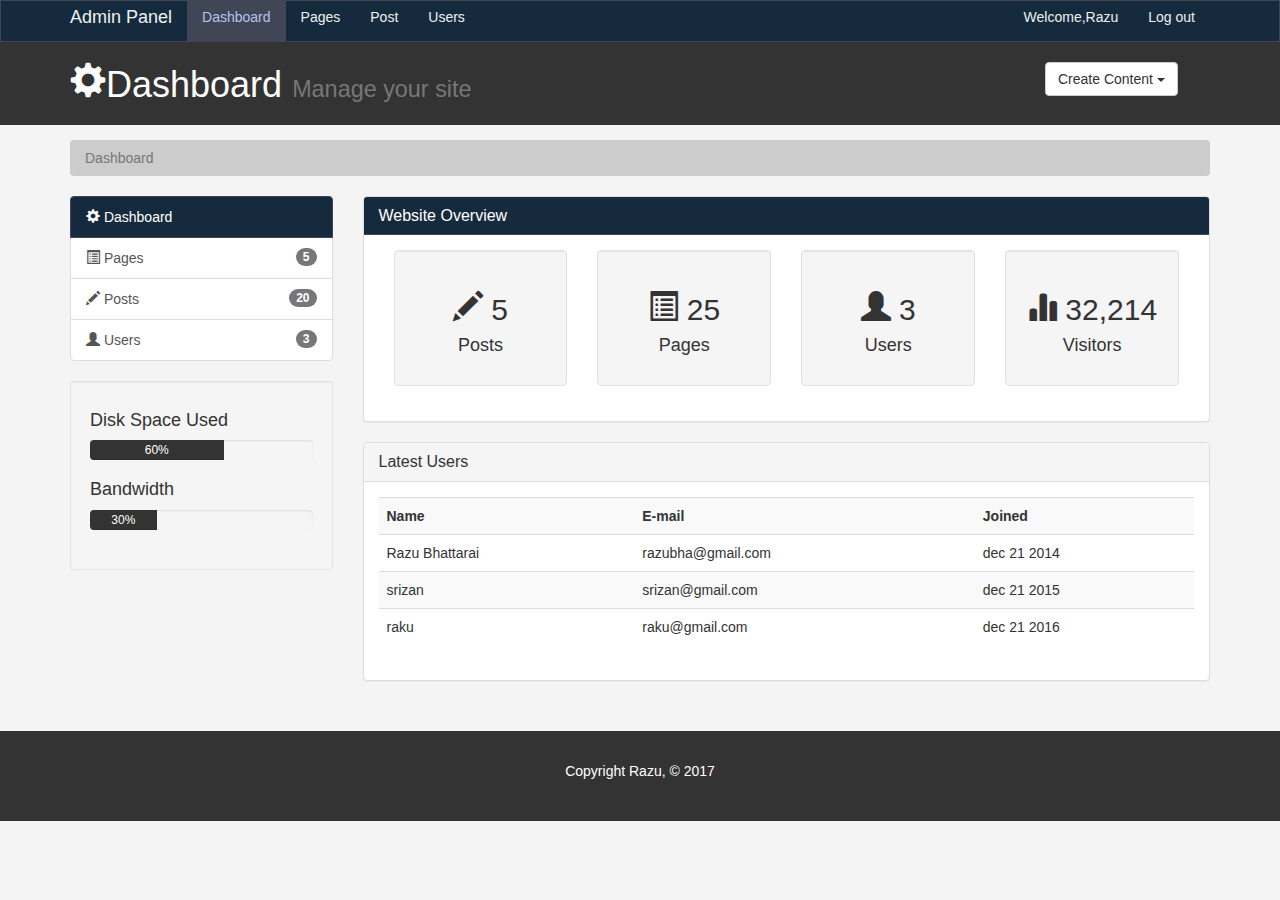
<file: backenddesigncode/index.html>
<!DOCTYPE html>
<html lang="en">
  <head>
    <meta charset="utf-8">
    <meta http-equiv="X-UA-Compatible" content="IE=edge">
    <meta name="viewport" content="width=device-width, initial-scale=1">
    
       <title>Admin Area ! Dashboard</title>

    <!-- Bootstrap core CSS -->
    <link href="css/bootstrap.min.css" rel="stylesheet">
    <link href="css/styles.css" rel="stylesheet">
    <script src="https://cdn.ckeditor.com/4.6.2/standard/ckeditor.js"></script>

    
  </head>

  <body>

    <nav class="navbar navbar-default">
      <div class="container">
        <div class="navbar-header">
          <button type="button" class="navbar-toggle collapsed" data-toggle="collapse" data-target="#navbar" aria-expanded="false" aria-controls="navbar">
            <span class="sr-only">Toggle navigation</span>
            <span class="icon-bar"></span>
            <span class="icon-bar"></span>
            <span class="icon-bar"></span>
          </button>
          <a class="navbar-brand" href="#">Admin Panel</a>
        </div>
        <div id="navbar" class="collapse navbar-collapse">

          <ul class="nav navbar-nav">
            <li class="active"><a href="index.html">Dashboard</a></li>
            <li><a href="page.html">Pages</a></li>
            <li><a href="Post.html">Post</a></li>
            <li><a href="user.html">Users</a></li>
          </ul>
          <ul class="nav navbar-nav navbar-right">
            <li><a href="#">Welcome,Razu</a></li>
            <li><a href="login.html">Log out</a></li>
                   </div><!--/.nav-collapse -->
      </div>
    </nav>
    <header id="header"> 
      <div class="container">
        <div class="row">
          <div class="col-md-10">
            <h1><span class="glyphicon glyphicon-cog" aria-hidden="true"></span>Dashboard <small>Manage your site</small></h1>
          </div>
          <div class="col-md-2">
            <div class="dropdown create">
            <button class="btn btn-default dropdown-toggle" type="button" id="dropdownMenu1" data-toggle="dropdown" aria-haspopup="true" aria-expanded="true">
                 Create Content
              <span class="caret"></span>
            </button>
               <ul class="dropdown-menu" aria-labelledby="dropdownMenu1">
                  <li><a type ="button" data-toggle="modal" data-target="#addPage">Add Page</a></li>
                  <li><a href="#">Add Post</a></li>
                  <li><a href="#">Add Users</a></li>
                  
                </ul>
              </div>
          </div>

        </div>

      </div>

    </header>

    <section id ="breadcrumb">
      <div class="container">
        <ol class="breadcrumb">
          <li class="active">Dashboard</li>
        </ol>
      </div>

    </section>
         
         <section id="main">
           <div class="container">
             <div class="row">
               <div class="col-md-3">
                 <div class="list-group">
                      <a href="index.html" class="list-group-item active main-color-bg"><span class="glyphicon glyphicon-cog" aria-hidden="true"></span>
                         Dashboard
                      </a>
                      <a href="page.html" class="list-group-item"><span class="glyphicon glyphicon-list-alt" aria-hidden="true"></span> Pages<span class="badge">5</span></a>
                      <a href="post.html" class="list-group-item"><span class="glyphicon glyphicon-pencil" aria-hidden="true"></span> Posts<span class="badge">20</span></a>
                      <a href="user.html" class="list-group-item"><span class="glyphicon glyphicon-user" aria-hidden="true"></span> Users<span class="badge">3</span></a>
                    </div> 
                    <div class="well">
                    <h4>Disk Space Used</h4>
                        <div class="progress">
                            <div class="progress-bar" role="progressbar" aria-valuenow="60" aria-valuemin="0" aria-valuemax="100" style="width: 60%;">
                              60%
                            </div>
                        </div>
                        <h4>Bandwidth</h4>
                        <div class="progress">
                            <div class="progress-bar" role="progressbar" aria-valuenow="30" aria-valuemin="0" aria-valuemax="100" style="width: 30%;">
                              30%
                            </div>
                        </div>
                    
                    </div>                   
               </div>

               <div class="col-md-9">

                 <div class="panel panel-default">
                      <div class="panel-heading main-color-bg">
                       <h3 class="panel-title">Website Overview</h3>
                      </div>
                      <div class="panel-body">
                       <div class="col-md-3">
                         <div class="well dash-box">
                           <h2><span class="glyphicon glyphicon-pencil" aria-hidden="true"></span> 5</h2>
                           <h4>Posts</h4>
                         </div>
                       </div>
                       <div class="col-md-3">
                         <div class="well dash-box">
                           <h2><span class="glyphicon glyphicon-list-alt" aria-hidden="true"></span> 25</h2>
                           <h4>  Pages</h4>
                         </div>
                       </div>
                       <div class="col-md-3">
                         <div class="well dash-box">
                           <h2><span class="glyphicon glyphicon-user" aria-hidden="true"></span> 3</h2>
                           <h4>  Users</h4>
                         </div>
                       </div>
                       <div class="col-md-3">
                         <div class="well dash-box">
                           <h2><span class="glyphicon glyphicon-stats" aria-hidden="true"></span> 32,214</h2>
                           <h4>  Visitors</h4>
                         </div>
                       </div>
                      </div>
                    </div>


                  <div class="panel panel-default">
                      <div class="panel-heading ">
                        <h3 class="panel-title">Latest Users</h3>
                      </div>
                      <div class="panel-body">
                        <table class="table table-striped table-hover">
                          <tr>
                            <th>Name</th>
                            <th>E-mail</th>
                            <th>Joined</th>
                          </tr>
                          <tr>
                            <td>Razu Bhattarai</td>
                            <td>razubha@gmail.com</td>
                            <td>dec 21 2014</td>
                          </tr>
                          <tr>
                            <td>srizan</td>
                            <td>srizan@gmail.com</td>
                            <td>dec 21 2015</td>
                          </tr>
                          <tr>
                            <td>raku</td>
                            <td>raku@gmail.com</td>
                            <td>dec 21 2016</td>
                          </tr>
                        </table>
                      </div>
                    </div>  
               </div>
             </div>

           </div>

         </section>
         <footer id="footer">
           <p>Copyright Razu, &copy 2017</p>
         </footer>
         
         <!--modal-->
         <!--add pages-->
         <div class="modal fade" id="addPage" tabindex="-1" role="dialog" aria-labelledby="myModalLabel">
            <div class="modal-dialog" role="document">
              <div class="modal-content">
              <form>
                <div class="modal-header">
                  <button type="button" class="close" data-dismiss="modal" aria-label="Close"><span aria-hidden="true">&times;</span></button>
                  <h4 class="modal-title" id="myModalLabel">Add Page</h4>
                </div>
                <div class="modal-body">
                  <div class="form-group">
                    <label>Page Title</label>
                    <input type="text" class="form-control" placeholder="Page Title">
                  </div>
                  <div class="form-group">
                    <label>Page Body</label>
                   <textarea name="editor1" class="form-control" placeholder="Page Body"></textarea>
                  </div>
                  <div class="checkbox">
                    <label>
                      <input type="checkbox">Published
                    </label>
                  </div>
                  <div class="form-group">
                    <label>Meta Tags</label>
                    <input type="text" class="form-control" placeholder="Add some tags...">
                  </div>
                  <div class="form-group">
                    <label>Meta Description</label>
                    <input type="text" class="form-control" placeholder="Add meta description...">
                  </div>
                </div>
                <div class="modal-footer">
                  <button type="button" class="btn btn-default" data-dismiss="modal">Close</button>
                  <button type="submit" class="btn btn-primary">Save changes</button>
                </div>
                </form>
              </div>
            </div>
          </div>
          <script>
            CKEDITOR.replace( 'editor1' );
        </script>

    
    <!-- Bootstrap core JavaScript
    ================================================== -->
    <!-- Placed at the end of the document so the pages load faster -->
    <script src="https://ajax.googleapis.com/ajax/libs/jquery/1.12.4/jquery.min.js"></script>
    
    <script src="js/bootstrap.min.js"></script>
    
  </body>
</html>
</file>
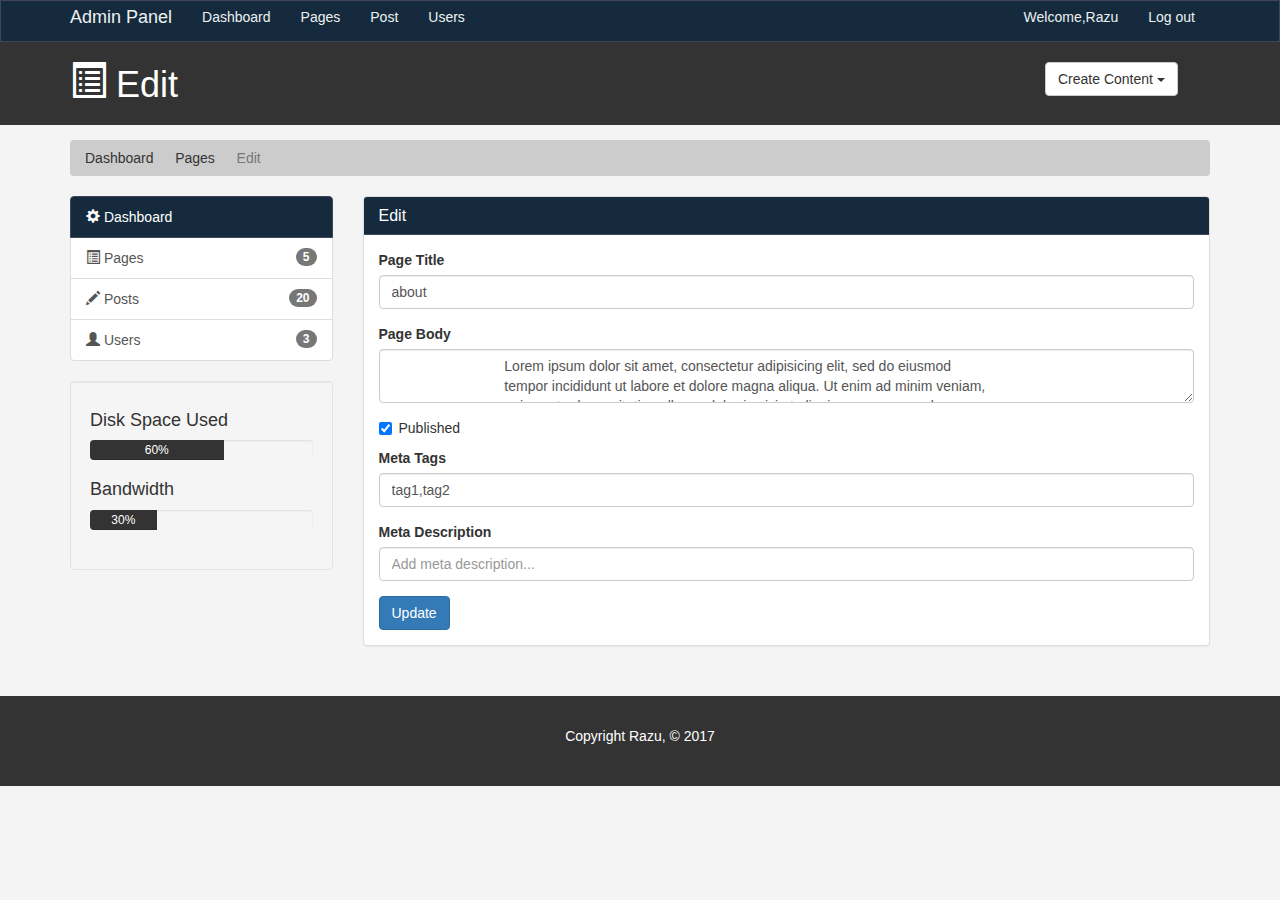
<file: backenddesigncode/edit.html>
<!DOCTYPE html>
<html lang="en">
  <head>
    <meta charset="utf-8">
    <meta http-equiv="X-UA-Compatible" content="IE=edge">
    <meta name="viewport" content="width=device-width, initial-scale=1">
    
       <title>Admin Area ! Edit</title>

    <!-- Bootstrap core CSS -->
    <link href="css/bootstrap.min.css" rel="stylesheet">
    <link href="css/styles.css" rel="stylesheet">
    <script src="https://cdn.ckeditor.com/4.6.2/standard/ckeditor.js"></script>

    
  </head>

  <body>

    <nav class="navbar navbar-default">
      <div class="container">
        <div class="navbar-header">
          <button type="button" class="navbar-toggle collapsed" data-toggle="collapse" data-target="#navbar" aria-expanded="false" aria-controls="navbar">
            <span class="sr-only">Toggle navigation</span>
            <span class="icon-bar"></span>
            <span class="icon-bar"></span>
            <span class="icon-bar"></span>
          </button>
          <a class="navbar-brand" href="#">Admin Panel</a>
        </div>
        <div id="navbar" class="collapse navbar-collapse">

          <ul class="nav navbar-nav">
            <li><a href="index.html">Dashboard</a></li>
            <li><a href="page.html">Pages</a></li>
            <li><a href="Post.html">Post</a></li>
            <li><a href="user.html">Users</a></li>
          </ul>
          <ul class="nav navbar-nav navbar-right">
            <li><a href="#">Welcome,Razu</a></li>
            <li><a href="login.html">Log out</a></li>
                   </div><!--/.nav-collapse -->
      </div>
    </nav>
    <header id="header"> 
      <div class="container">
        <div class="row">
          <div class="col-md-10">
            <h1><span class="glyphicon glyphicon-list-alt" aria-hidden="true"></span> Edit <small> </small></h1>
          </div>
          <div class="col-md-2">
            <div class="dropdown create">
            <button class="btn btn-default dropdown-toggle" type="button" id="dropdownMenu1" data-toggle="dropdown" aria-haspopup="true" aria-expanded="true">
                 Create Content
              <span class="caret"></span>
            </button>
               <ul class="dropdown-menu" aria-labelledby="dropdownMenu1">
                  <li><a type ="button" data-toggle="modal" data-target="#addPage">Add Page</a></li>
                  <li><a href="#">Add Post</a></li>
                  <li><a href="#">Add Users</a></li>
                  
                </ul>
              </div>
          </div>

        </div>

      </div>

    </header>

    <section id ="breadcrumb">
      <div class="container">
        <ol class="breadcrumb">
          <li><a href="index.html">Dashboard</a></li>
          <li><a href="page.html">Pages</a></li>
          <li class="active">Edit</li>
        </ol>
      </div>

    </section>
         
         <section id="main">
           <div class="container">
             <div class="row">
               <div class="col-md-3">
                 <div class="list-group">
                      <a href="index.html" class="list-group-item active main-color-bg"><span class="glyphicon glyphicon-cog" aria-hidden="true"></span>
                         Dashboard
                      </a>
                      <a href="page.html" class="list-group-item"><span class="glyphicon glyphicon-list-alt" aria-hidden="true"></span> Pages<span class="badge">5</span></a>
                      <a href="post.html" class="list-group-item"><span class="glyphicon glyphicon-pencil" aria-hidden="true"></span> Posts<span class="badge">20</span></a>
                      <a href="user.html" class="list-group-item"><span class="glyphicon glyphicon-user" aria-hidden="true"></span> Users<span class="badge">3</span></a>
                    </div> 
                    <div class="well">
                    <h4>Disk Space Used</h4>
                        <div class="progress">
                            <div class="progress-bar" role="progressbar" aria-valuenow="60" aria-valuemin="0" aria-valuemax="100" style="width: 60%;">
                              60%
                            </div>
                        </div>
                        <h4>Bandwidth</h4>
                        <div class="progress">
                            <div class="progress-bar" role="progressbar" aria-valuenow="30" aria-valuemin="0" aria-valuemax="100" style="width: 30%;">
                              30%
                            </div>
                        </div>
                    
                    </div>                   
               </div>

               <div class="col-md-9">

                 <div class="panel panel-default">
                      <div class="panel-heading main-color-bg">
                       <h3 class="panel-title">Edit</h3>
                      </div>
                      <div class="panel-body">
                      
                       <form>
                         <div class="form-group">
                            <label>Page Title</label>
                            <input type="text" class="form-control" placeholder="Page Title" value="about">
                          </div>
                          <div class="form-group">
                            <label>Page Body</label>
                           <textarea name="editor1" class="form-control" placeholder="Page Body">
                             Lorem ipsum dolor sit amet, consectetur adipisicing elit, sed do eiusmod
                             tempor incididunt ut labore et dolore magna aliqua. Ut enim ad minim veniam,
                             quis nostrud exercitation ullamco laboris nisi ut aliquip ex ea commodo
                             consequat. Duis aute irure dolor in reprehenderit in voluptate velit esse
                             cillum dolore eu fugiat nulla pariatur. Excepteur sint occaecat cupidatat non
                             proident, sunt in culpa qui officia deserunt mollit anim id est laborum.
                           </textarea>
                          </div>
                          <div class="checkbox">
                            <label>
                              <input type="checkbox" checked>Published
                            </label>
                          </div>
                          <div class="form-group">
                            <label>Meta Tags</label>
                            <input type="text" class="form-control" placeholder="Add some tags..." value="tag1,tag2">
                          </div>
                          <div class="form-group">
                            <label>Meta Description</label>
                            <input type="text" class="form-control" placeholder="Add meta description..." value="">
                          </div>
                          <input type="submit" class="btn btn-primary" value="Update">                 
                               </form>
                      </div>
                    </div>


                  
               </div>
             </div>

           </div>

         </section>
         <footer id="footer">
           <p>Copyright Razu, &copy 2017</p>
         </footer>
         
         <!--modal-->
         <!--add pages-->
         <div class="modal fade" id="addPage" tabindex="-1" role="dialog" aria-labelledby="myModalLabel">
            <div class="modal-dialog" role="document">
              <div class="modal-content">
              <form>
                <div class="modal-header">
                  <button type="button" class="close" data-dismiss="modal" aria-label="Close"><span aria-hidden="true">&times;</span></button>
                  <h4 class="modal-title" id="myModalLabel">Add Page</h4>
                </div>
                <div class="modal-body">
                  <div class="form-group">
                    <label>Page Title</label>
                    <input type="text" class="form-control" placeholder="Page Title">
                  </div>
                  <div class="form-group">
                    <label>Page Body</label>
                   <textarea name="editor1" class="form-control" placeholder="Page Body"></textarea>
                  </div>
                  <div class="checkbox">
                    <label>
                      <input type="checkbox">Published
                    </label>
                  </div>
                  <div class="form-group">
                    <label>Meta Tags</label>
                    <input type="text" class="form-control" placeholder="Add some tags...">
                  </div>
                  <div class="form-group">
                    <label>Meta Description</label>
                    <input type="text" class="form-control" placeholder="Add meta description...">
                  </div>
                </div>
                <div class="modal-footer">
                  <button type="button" class="btn btn-default" data-dismiss="modal">Close</button>
                  <button type="submit" class="btn btn-primary">Save changes</button>
                </div>
                </form>
              </div>
            </div>
          </div>
          <script>
            CKEDITOR.replace( 'editor1' );
        </script>

    
    <!-- Bootstrap core JavaScript
    ================================================== -->
    <!-- Placed at the end of the document so the pages load faster -->
    <script src="https://ajax.googleapis.com/ajax/libs/jquery/1.12.4/jquery.min.js"></script>
    
    <script src="js/bootstrap.min.js"></script>
    
  </body>
</html>
</file>
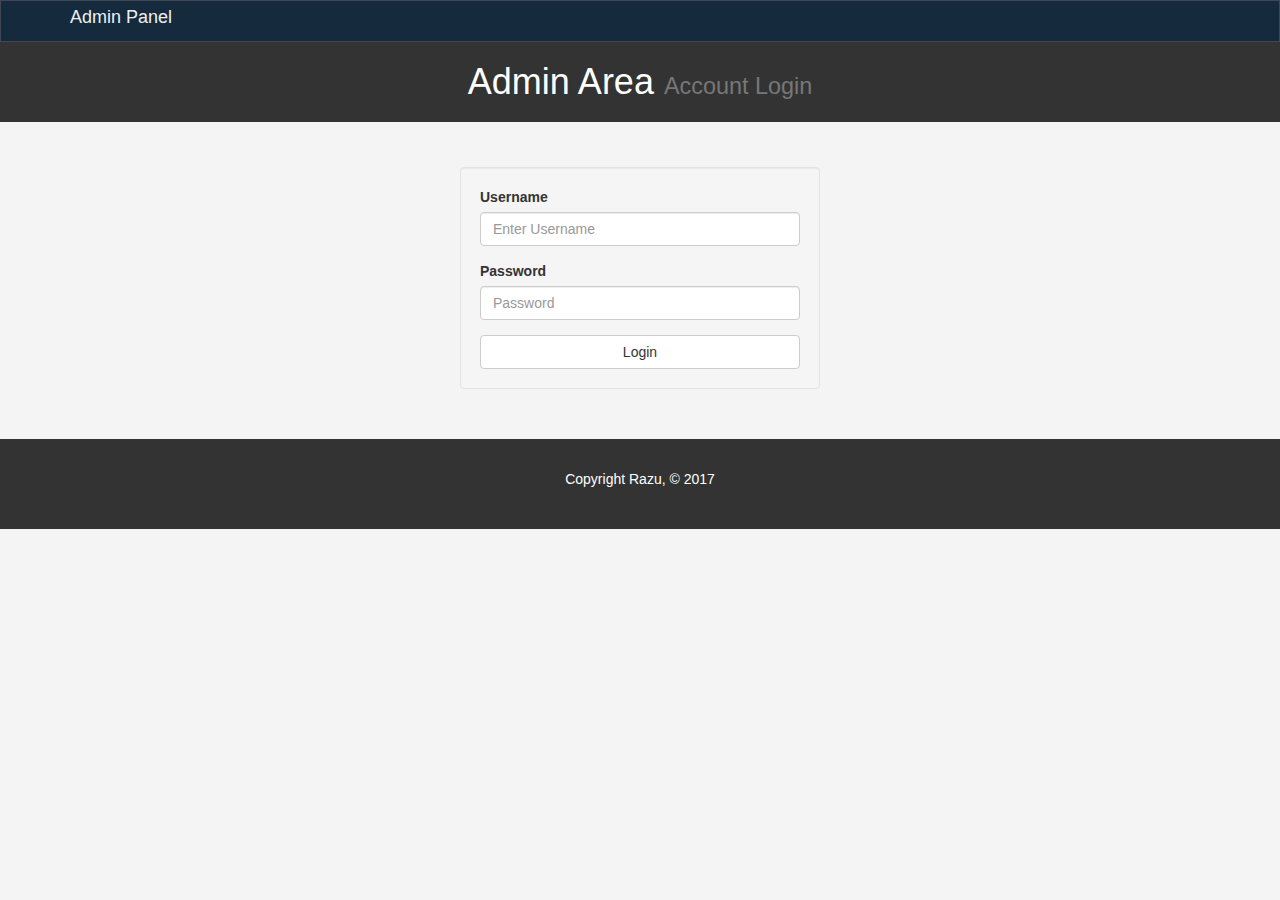
<file: backenddesigncode/login.html>
<!DOCTYPE html>
<html lang="en">
  <head>
    <meta charset="utf-8">
    <meta http-equiv="X-UA-Compatible" content="IE=edge">
    <meta name="viewport" content="width=device-width, initial-scale=1">
    
       <title>Admin Area ! Login</title>

    <!-- Bootstrap core CSS -->
    <link href="css/bootstrap.min.css" rel="stylesheet">
    <link href="css/styles.css" rel="stylesheet">
    <script src="https://cdn.ckeditor.com/4.6.2/standard/ckeditor.js"></script>

    
  </head>

  <body>

    <nav class="navbar navbar-default">
      <div class="container">
        <div class="navbar-header">
          <button type="button" class="navbar-toggle collapsed" data-toggle="collapse" data-target="#navbar" aria-expanded="false" aria-controls="navbar">
            <span class="sr-only">Toggle navigation</span>
            <span class="icon-bar"></span>
            <span class="icon-bar"></span>
            <span class="icon-bar"></span>
          </button>
          <a class="navbar-brand" href="#">Admin Panel</a>
        </div>
        <div id="navbar" class="collapse navbar-collapse">

        
                   </div><!--/.nav-collapse -->
      </div>
    </nav>
    <header id="header"> 
      <div class="container">
        <div class="row">
          <div class="col-md-12">
            <h1 class="text-center">Admin Area <small> Account Login</small></h1>
          </div>
          

        </div>

      </div>

    </header>

            
         <section id="main">
           <div class="container">
             <div class="row">
              

               <div class="col-md-4 col-md-offset-4">
                  <form id="login" action="index.html" class="well">
                    <div class="form-group">
                      <label>Username</label>
                      <input type="text" class="form-control" placeholder="Enter Username" >
                    </div>
                    <div class="form-group">
                      <label>Password</label>
                      <input type="password" class="form-control" placeholder="Password">
                    </div>
                    <button type="submit" class="btn btn-default btn-block">Login</button>
                  </form>
                                 
               </div>
             </div>

           </div>

         </section>
         <footer id="footer">
           <p>Copyright Razu, &copy 2017</p>
         </footer>
         
        
          <script>
            CKEDITOR.replace( 'editor1' );
        </script>

    
    <!-- Bootstrap core JavaScript
    ================================================== -->
    <!-- Placed at the end of the document so the pages load faster -->
    <script src="https://ajax.googleapis.com/ajax/libs/jquery/1.12.4/jquery.min.js"></script>
    
    <script src="js/bootstrap.min.js"></script>
    
  </body>
</html>
</file>
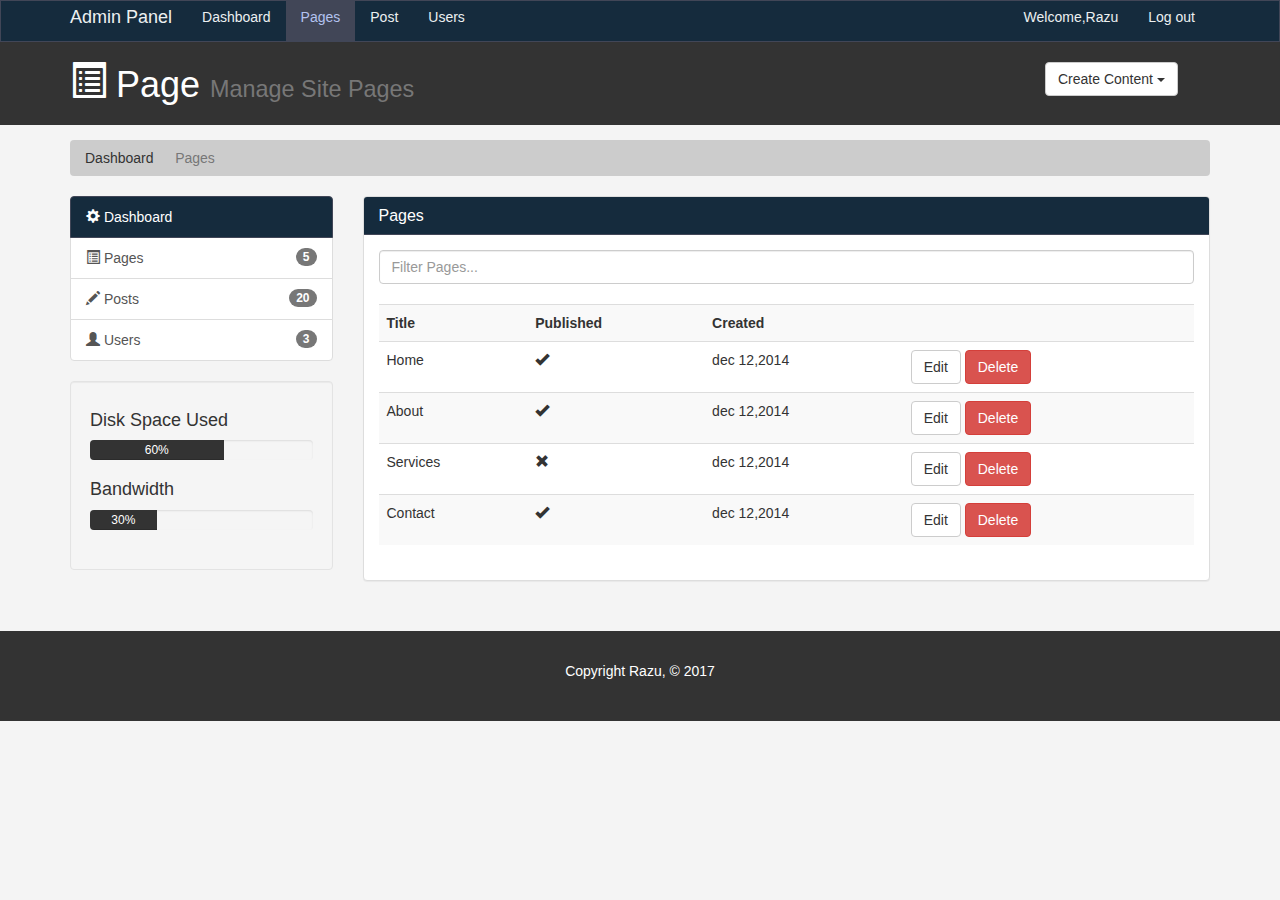
<file: backenddesigncode/page.html>
<!DOCTYPE html>
<html lang="en">
  <head>
    <meta charset="utf-8">
    <meta http-equiv="X-UA-Compatible" content="IE=edge">
    <meta name="viewport" content="width=device-width, initial-scale=1">
    
       <title>Admin Area ! Page</title>

    <!-- Bootstrap core CSS -->
    <link href="css/bootstrap.min.css" rel="stylesheet">
    <link href="css/styles.css" rel="stylesheet">
    <script src="https://cdn.ckeditor.com/4.6.2/standard/ckeditor.js"></script>

    
  </head>

  <body>

    <nav class="navbar navbar-default">
      <div class="container">
        <div class="navbar-header">
          <button type="button" class="navbar-toggle collapsed" data-toggle="collapse" data-target="#navbar" aria-expanded="false" aria-controls="navbar">
            <span class="sr-only">Toggle navigation</span>
            <span class="icon-bar"></span>
            <span class="icon-bar"></span>
            <span class="icon-bar"></span>
          </button>
          <a class="navbar-brand" href="#">Admin Panel</a>
        </div>
        <div id="navbar" class="collapse navbar-collapse">

          <ul class="nav navbar-nav">
            <li><a href="index.html">Dashboard</a></li>
            <li class="active"><a href="page.html">Pages</a></li>
            <li><a href="Post.html">Post</a></li>
            <li><a href="user.html">Users</a></li>
          </ul>
          <ul class="nav navbar-nav navbar-right">
            <li><a href="#">Welcome,Razu</a></li>
            <li><a href="login.php">Log out</a></li>
                   </div><!--/.nav-collapse -->
      </div>
    </nav>
    <header id="header"> 
      <div class="container">
        <div class="row">
          <div class="col-md-10">
            <h1><span class="glyphicon glyphicon-list-alt" aria-hidden="true"></span> Page <small> Manage Site Pages</small></h1>
          </div>
          <div class="col-md-2">
            <div class="dropdown create">
            <button class="btn btn-default dropdown-toggle" type="button" id="dropdownMenu1" data-toggle="dropdown" aria-haspopup="true" aria-expanded="true">
                 Create Content
              <span class="caret"></span>
            </button>
               <ul class="dropdown-menu" aria-labelledby="dropdownMenu1">
                  <li><a type ="button" data-toggle="modal" data-target="#addPage">Add Page</a></li>
                  <li><a href="#">Add Post</a></li>
                  <li><a href="#">Add Users</a></li>
                  
                </ul>
              </div>
          </div>

        </div>

      </div>

    </header>

    <section id ="breadcrumb">
      <div class="container">
        <ol class="breadcrumb">
          <li><a href="index.html">Dashboard</a></li>
          <li class="active">Pages</li>
        </ol>
      </div>

    </section>
         
         <section id="main">
           <div class="container">
             <div class="row">
               <div class="col-md-3">
                 <div class="list-group">
                      <a href="index.html" class="list-group-item active main-color-bg"><span class="glyphicon glyphicon-cog" aria-hidden="true"></span>
                         Dashboard
                      </a>
                      <a href="page.html" class="list-group-item"><span class="glyphicon glyphicon-list-alt" aria-hidden="true"></span> Pages<span class="badge">5</span></a>
                      <a href="post.html" class="list-group-item"><span class="glyphicon glyphicon-pencil" aria-hidden="true"></span> Posts<span class="badge">20</span></a>
                      <a href="user.html" class="list-group-item"><span class="glyphicon glyphicon-user" aria-hidden="true"></span> Users<span class="badge">3</span></a>
                    </div> 
                    <div class="well">
                    <h4>Disk Space Used</h4>
                        <div class="progress">
                            <div class="progress-bar" role="progressbar" aria-valuenow="60" aria-valuemin="0" aria-valuemax="100" style="width: 60%;">
                              60%
                            </div>
                        </div>
                        <h4>Bandwidth</h4>
                        <div class="progress">
                            <div class="progress-bar" role="progressbar" aria-valuenow="30" aria-valuemin="0" aria-valuemax="100" style="width: 30%;">
                              30%
                            </div>
                        </div>
                    
                    </div>                   
               </div>

               <div class="col-md-9">

                 <div class="panel panel-default">
                      <div class="panel-heading main-color-bg">
                       <h3 class="panel-title">Pages</h3>
                      </div>
                      <div class="panel-body">
                      <div class="row">
                        <div class="col-md-12">
                          <input class="form-control" type="text" placeholder="Filter Pages...">
                        </div>
                      </div>
                      <br>
                      <table class="table table-striped table-hover">
                        <tr>
                          <th>Title</th>
                          <th>Published</th>
                          <th>Created</th>
                          <th></th>
                        </tr>
                        <tr>
                          <td>Home</td>
                          <td><span class="glyphicon glyphicon-ok" aria-hidden="true"></span></td>
                          <td> dec 12,2014</td>
                          <td><a class="btn btn-default" href="edit.html">Edit</a> <a class="btn btn-danger" href="#">Delete</a></td>
                        </tr>
                        <tr>
                          <td>About</td>
                          <td><span class="glyphicon glyphicon-ok" aria-hidden="true"></span></td>
                          <td> dec 12,2014</td>
                          <td><a class="btn btn-default" href="edit.html">Edit</a> <a class="btn btn-danger" href="#">Delete</a></td>
                        </tr>
                        <tr>
                          <td>Services</td>
                          <td><span class="glyphicon glyphicon-remove" aria-hidden="true"></span></td>
                          <td> dec 12,2014</td>
                          <td><a class="btn btn-default" href="edit.html">Edit</a> <a class="btn btn-danger" href="#">Delete</a></td>
                        </tr>
                        <tr>
                          <td>Contact</td>
                          <td><span class="glyphicon glyphicon-ok" aria-hidden="true"></span></td>
                          <td> dec 12,2014</td>
                          <td><a class="btn btn-default" href="edit.html">Edit</a> <a class="btn btn-danger" href="#">Delete</a></td>
                        </tr>
                      </table>
                       
                      </div>
                    </div>


                  
               </div>
             </div>

           </div>

         </section>
         <footer id="footer">
           <p>Copyright Razu, &copy 2017</p>
         </footer>
         
         <!--modal-->
         <!--add pages-->
         <div class="modal fade" id="addPage" tabindex="-1" role="dialog" aria-labelledby="myModalLabel">
            <div class="modal-dialog" role="document">
              <div class="modal-content">
              <form>
                <div class="modal-header">
                  <button type="button" class="close" data-dismiss="modal" aria-label="Close"><span aria-hidden="true">&times;</span></button>
                  <h4 class="modal-title" id="myModalLabel">Add Page</h4>
                </div>
                <div class="modal-body">
                  <div class="form-group">
                    <label>Page Title</label>
                    <input type="text" class="form-control" placeholder="Page Title">
                  </div>
                  <div class="form-group">
                    <label>Page Body</label>
                   <textarea name="editor1" class="form-control" placeholder="Page Body"></textarea>
                  </div>
                  <div class="checkbox">
                    <label>
                      <input type="checkbox">Published
                    </label>
                  </div>
                  <div class="form-group">
                    <label>Meta Tags</label>
                    <input type="text" class="form-control" placeholder="Add some tags...">
                  </div>
                  <div class="form-group">
                    <label>Meta Description</label>
                    <input type="text" class="form-control" placeholder="Add meta description...">
                  </div>
                </div>
                <div class="modal-footer">
                  <button type="button" class="btn btn-default" data-dismiss="modal">Close</button>
                  <button type="submit" class="btn btn-primary">Save changes</button>
                </div>
                </form>
              </div>
            </div>
          </div>
          <script>
            CKEDITOR.replace( 'editor1' );
        </script>

    
    <!-- Bootstrap core JavaScript
    ================================================== -->
    <!-- Placed at the end of the document so the pages load faster -->
    <script src="https://ajax.googleapis.com/ajax/libs/jquery/1.12.4/jquery.min.js"></script>
    
    <script src="js/bootstrap.min.js"></script>
    
  </body>
</html>
</file>
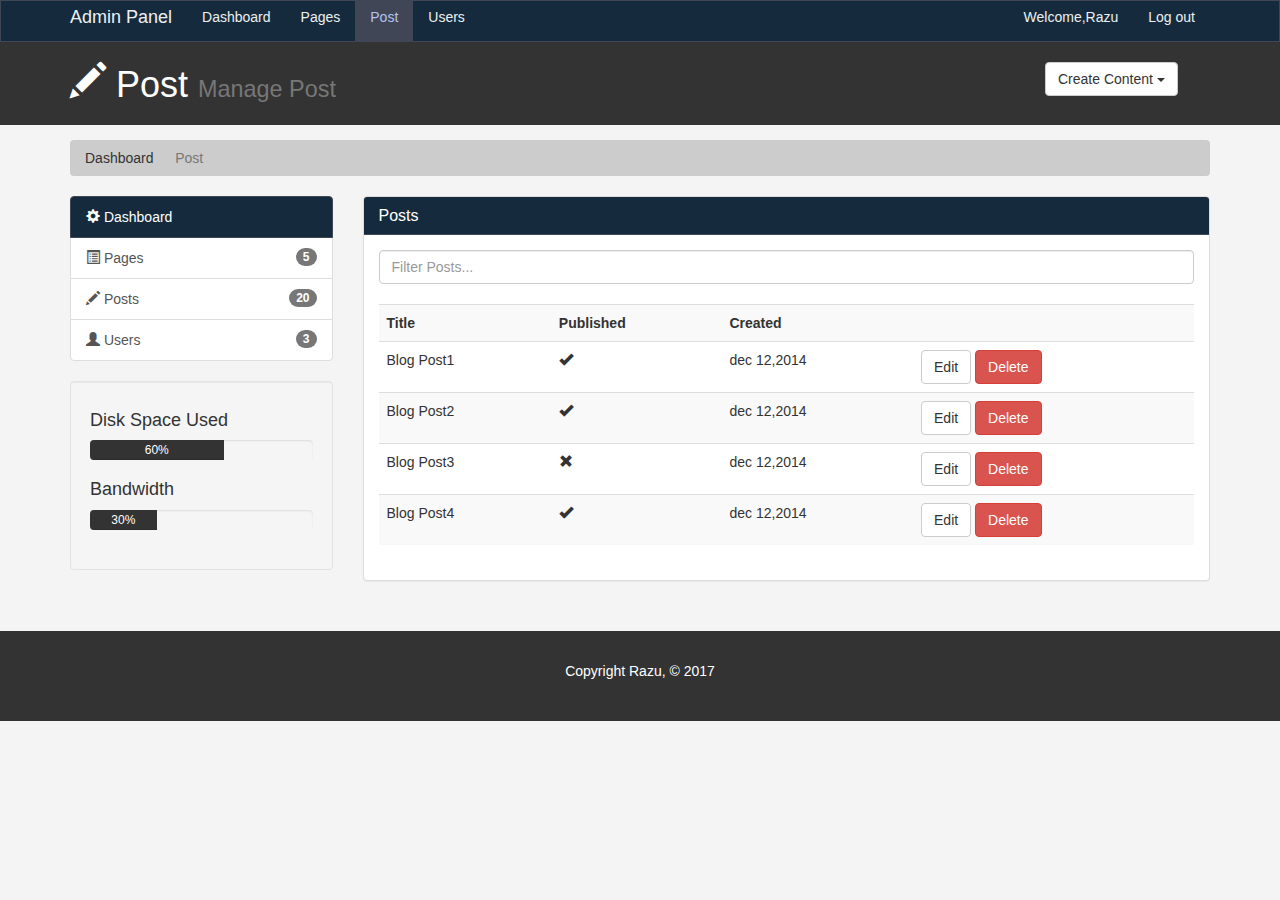
<file: backenddesigncode/post.html>
<!DOCTYPE html>
<html lang="en">
  <head>
    <meta charset="utf-8">
    <meta http-equiv="X-UA-Compatible" content="IE=edge">
    <meta name="viewport" content="width=device-width, initial-scale=1">
    
       <title>Admin Area ! Post</title>

    <!-- Bootstrap core CSS -->
    <link href="css/bootstrap.min.css" rel="stylesheet">
    <link href="css/styles.css" rel="stylesheet">
    <script src="https://cdn.ckeditor.com/4.6.2/standard/ckeditor.js"></script>

    
  </head>

  <body>

    <nav class="navbar navbar-default">
      <div class="container">
        <div class="navbar-header">
          <button type="button" class="navbar-toggle collapsed" data-toggle="collapse" data-target="#navbar" aria-expanded="false" aria-controls="navbar">
            <span class="sr-only">Toggle navigation</span>
            <span class="icon-bar"></span>
            <span class="icon-bar"></span>
            <span class="icon-bar"></span>
          </button>
          <a class="navbar-brand" href="#">Admin Panel</a>
        </div>
        <div id="navbar" class="collapse navbar-collapse">

          <ul class="nav navbar-nav">
            <li><a href="index.html">Dashboard</a></li>
            <li ><a href="page.html">Pages</a></li>
            <li class="active"><a href="Post.html">Post</a></li>
            <li><a href="user.html">Users</a></li>
          </ul>
          <ul class="nav navbar-nav navbar-right">
            <li><a href="#">Welcome,Razu</a></li>
            <li><a href="login.html">Log out</a></li>
                   </div><!--/.nav-collapse -->
      </div>
    </nav>
    <header id="header"> 
      <div class="container">
        <div class="row">
          <div class="col-md-10">
            <h1><span class="glyphicon glyphicon-pencil" aria-hidden="true"></span> Post <small> Manage Post</small></h1>
          </div>
          <div class="col-md-2">
            <div class="dropdown create">
            <button class="btn btn-default dropdown-toggle" type="button" id="dropdownMenu1" data-toggle="dropdown" aria-haspopup="true" aria-expanded="true">
                 Create Content
              <span class="caret"></span>
            </button>
               <ul class="dropdown-menu" aria-labelledby="dropdownMenu1">
                  <li><a type ="button" data-toggle="modal" data-target="#addPage">Add Page</a></li>
                  <li><a href="#">Add Post</a></li>
                  <li><a href="#">Add Users</a></li>
                  
                </ul>
              </div>
          </div>

        </div>

      </div>

    </header>

    <section id ="breadcrumb">
      <div class="container">
        <ol class="breadcrumb">
          <li><a href="index.html">Dashboard</a></li>
          <li class="active">Post</li>
        </ol>
      </div>

    </section>
         
         <section id="main">
           <div class="container">
             <div class="row">
               <div class="col-md-3">
                 <div class="list-group">
                      <a href="index.html" class="list-group-item active main-color-bg"><span class="glyphicon glyphicon-cog" aria-hidden="true"></span>
                         Dashboard
                      </a>
                      <a href="page.html" class="list-group-item"><span class="glyphicon glyphicon-list-alt" aria-hidden="true"></span> Pages<span class="badge">5</span></a>
                      <a href="post.html" class="list-group-item"><span class="glyphicon glyphicon-pencil" aria-hidden="true"></span> Posts<span class="badge">20</span></a>
                      <a href="user.html" class="list-group-item"><span class="glyphicon glyphicon-user" aria-hidden="true"></span> Users<span class="badge">3</span></a>
                    </div> 
                    <div class="well">
                    <h4>Disk Space Used</h4>
                        <div class="progress">
                            <div class="progress-bar" role="progressbar" aria-valuenow="60" aria-valuemin="0" aria-valuemax="100" style="width: 60%;">
                              60%
                            </div>
                        </div>
                        <h4>Bandwidth</h4>
                        <div class="progress">
                            <div class="progress-bar" role="progressbar" aria-valuenow="30" aria-valuemin="0" aria-valuemax="100" style="width: 30%;">
                              30%
                            </div>
                        </div>
                    
                    </div>                   
               </div>

               <div class="col-md-9">

                 <div class="panel panel-default">
                      <div class="panel-heading main-color-bg">
                       <h3 class="panel-title">Posts</h3>
                      </div>
                      <div class="panel-body">
                      <div class="row">
                        <div class="col-md-12">
                          <input class="form-control" type="text" placeholder="Filter Posts...">
                        </div>
                      </div>
                      <br>
                      <table class="table table-striped table-hover">
                        <tr>
                          <th>Title</th>
                          <th>Published</th>
                          <th>Created</th>
                          <th></th>
                        </tr>
                        <tr>
                          <td>Blog Post1</td>
                          <td><span class="glyphicon glyphicon-ok" aria-hidden="true"></span></td>
                          <td> dec 12,2014</td>
                          <td><a class="btn btn-default" href="edit.html">Edit</a> <a class="btn btn-danger" href="#">Delete</a></td>
                        </tr>
                        <tr>
                          <td>Blog Post2</td>
                          <td><span class="glyphicon glyphicon-ok" aria-hidden="true"></span></td>
                          <td> dec 12,2014</td>
                          <td><a class="btn btn-default" href="edit.html">Edit</a> <a class="btn btn-danger" href="#">Delete</a></td>
                        </tr>
                        <tr>
                          <td>Blog Post3</td>
                          <td><span class="glyphicon glyphicon-remove" aria-hidden="true"></span></td>
                          <td> dec 12,2014</td>
                          <td><a class="btn btn-default" href="edit.html">Edit</a> <a class="btn btn-danger" href="#">Delete</a></td>
                        </tr>
                        <tr>
                          <td>Blog Post4</td>
                          <td><span class="glyphicon glyphicon-ok" aria-hidden="true"></span></td>
                          <td> dec 12,2014</td>
                          <td><a class="btn btn-default" href="edit.html">Edit</a> <a class="btn btn-danger" href="#">Delete</a></td>
                        </tr>
                      </table>
                       
                      </div>
                    </div>


                  
               </div>
             </div>

           </div>

         </section>
         <footer id="footer">
           <p>Copyright Razu, &copy 2017</p>
         </footer>
         
         <!--modal-->
         <!--add pages-->
         <div class="modal fade" id="addPage" tabindex="-1" role="dialog" aria-labelledby="myModalLabel">
            <div class="modal-dialog" role="document">
              <div class="modal-content">
              <form>
                <div class="modal-header">
                  <button type="button" class="close" data-dismiss="modal" aria-label="Close"><span aria-hidden="true">&times;</span></button>
                  <h4 class="modal-title" id="myModalLabel">Add Page</h4>
                </div>
                <div class="modal-body">
                  <div class="form-group">
                    <label>Page Title</label>
                    <input type="text" class="form-control" placeholder="Page Title">
                  </div>
                  <div class="form-group">
                    <label>Page Body</label>
                   <textarea name="editor1" class="form-control" placeholder="Page Body"></textarea>
                  </div>
                  <div class="checkbox">
                    <label>
                      <input type="checkbox">Published
                    </label>
                  </div>
                  <div class="form-group">
                    <label>Meta Tags</label>
                    <input type="text" class="form-control" placeholder="Add some tags...">
                  </div>
                  <div class="form-group">
                    <label>Meta Description</label>
                    <input type="text" class="form-control" placeholder="Add meta description...">
                  </div>
                </div>
                <div class="modal-footer">
                  <button type="button" class="btn btn-default" data-dismiss="modal">Close</button>
                  <button type="submit" class="btn btn-primary">Save changes</button>
                </div>
                </form>
              </div>
            </div>
          </div>
          <script>
            CKEDITOR.replace( 'editor1' );
        </script>

    
    <!-- Bootstrap core JavaScript
    ================================================== -->
    <!-- Placed at the end of the document so the pages load faster -->
    <script src="https://ajax.googleapis.com/ajax/libs/jquery/1.12.4/jquery.min.js"></script>
    
    <script src="js/bootstrap.min.js"></script>
    
  </body>
</html>
</file>
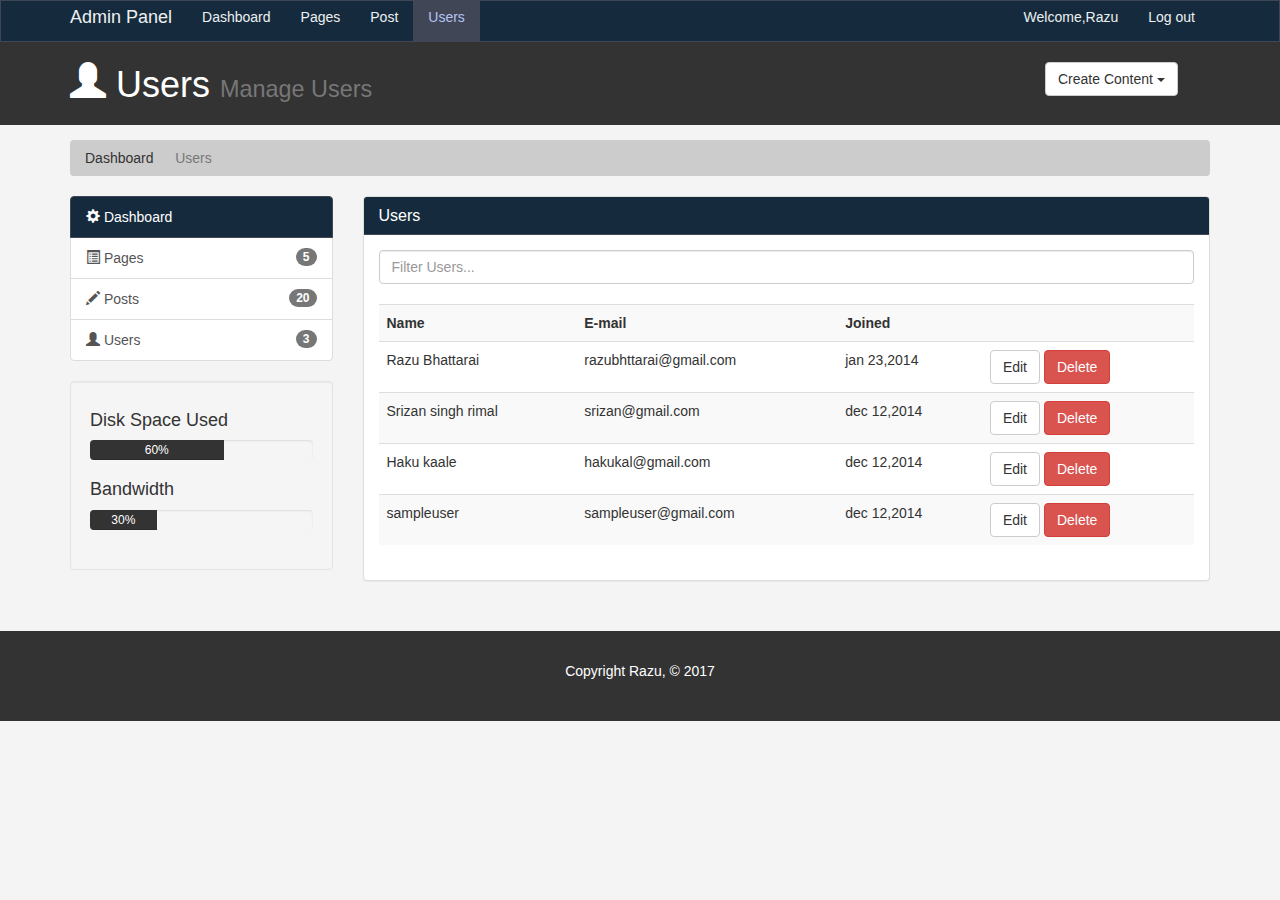
<file: backenddesigncode/user.html>
<!DOCTYPE html>
<html lang="en">
  <head>
    <meta charset="utf-8">
    <meta http-equiv="X-UA-Compatible" content="IE=edge">
    <meta name="viewport" content="width=device-width, initial-scale=1">
    
       <title>Admin Area ! Users</title>

    <!-- Bootstrap core CSS -->
    <link href="css/bootstrap.min.css" rel="stylesheet">
    <link href="css/styles.css" rel="stylesheet">
    <script src="https://cdn.ckeditor.com/4.6.2/standard/ckeditor.js"></script>

    
  </head>

  <body>

    <nav class="navbar navbar-default">
      <div class="container">
        <div class="navbar-header">
          <button type="button" class="navbar-toggle collapsed" data-toggle="collapse" data-target="#navbar" aria-expanded="false" aria-controls="navbar">
            <span class="sr-only">Toggle navigation</span>
            <span class="icon-bar"></span>
            <span class="icon-bar"></span>
            <span class="icon-bar"></span>
          </button>
          <a class="navbar-brand" href="#">Admin Panel</a>
        </div>
        <div id="navbar" class="collapse navbar-collapse">

          <ul class="nav navbar-nav">
            <li><a href="index.html">Dashboard</a></li>
            <li><a href="page.html">Pages</a></li>
            <li><a href="Post.html">Post</a></li>
            <li class="active"><a href="user.html">Users</a></li>
          </ul>
          <ul class="nav navbar-nav navbar-right">
            <li><a href="#">Welcome,Razu</a></li>
            <li><a href="login.html">Log out</a></li>
                   </div><!--/.nav-collapse -->
      </div>
    </nav>
    <header id="header"> 
      <div class="container">
        <div class="row">
          <div class="col-md-10">
            <h1><span class="glyphicon glyphicon-user" aria-hidden="true"></span> Users <small> Manage Users</small></h1>
          </div>
          <div class="col-md-2">
            <div class="dropdown create">
            <button class="btn btn-default dropdown-toggle" type="button" id="dropdownMenu1" data-toggle="dropdown" aria-haspopup="true" aria-expanded="true">
                 Create Content
              <span class="caret"></span>
            </button>
               <ul class="dropdown-menu" aria-labelledby="dropdownMenu1">
                  <li><a type ="button" data-toggle="modal" data-target="#addPage">Add Page</a></li>
                  <li><a href="#">Add Post</a></li>
                  <li><a href="#">Add Users</a></li>
                  
                </ul>
              </div>
          </div>

        </div>

      </div>

    </header>

    <section id ="breadcrumb">
      <div class="container">
        <ol class="breadcrumb">
          <li><a href="index.html">Dashboard</a></li>
          <li class="active">Users</li>
        </ol>
      </div>

    </section>
         
         <section id="main">
           <div class="container">
             <div class="row">
               <div class="col-md-3">
                 <div class="list-group">
                      <a href="index.html" class="list-group-item active main-color-bg"><span class="glyphicon glyphicon-cog" aria-hidden="true"></span>
                         Dashboard
                      </a>
                      <a href="page.html" class="list-group-item"><span class="glyphicon glyphicon-list-alt" aria-hidden="true"></span> Pages<span class="badge">5</span></a>
                      <a href="post.html" class="list-group-item"><span class="glyphicon glyphicon-pencil" aria-hidden="true"></span> Posts<span class="badge">20</span></a>
                      <a href="user.html" class="list-group-item"><span class="glyphicon glyphicon-user" aria-hidden="true"></span> Users<span class="badge">3</span></a>
                    </div> 
                    <div class="well">
                    <h4>Disk Space Used</h4>
                        <div class="progress">
                            <div class="progress-bar" role="progressbar" aria-valuenow="60" aria-valuemin="0" aria-valuemax="100" style="width: 60%;">
                              60%
                            </div>
                        </div>
                        <h4>Bandwidth</h4>
                        <div class="progress">
                            <div class="progress-bar" role="progressbar" aria-valuenow="30" aria-valuemin="0" aria-valuemax="100" style="width: 30%;">
                              30%
                            </div>
                        </div>
                    
                    </div>                   
               </div>

               <div class="col-md-9">

                 <div class="panel panel-default">
                      <div class="panel-heading main-color-bg">
                       <h3 class="panel-title">Users</h3>
                      </div>
                      <div class="panel-body">
                      <div class="row">
                        <div class="col-md-12">
                          <input class="form-control" type="text" placeholder="Filter Users...">
                        </div>
                      </div>
                      <br>
                      <table class="table table-striped table-hover">
                        <tr>
                          <th>Name</th>
                          <th>E-mail</th>
                          <th>Joined</th>
                          <th></th>
                        </tr>
                        <tr>
                          <td>Razu Bhattarai</td>
                          <td>razubhttarai@gmail.com</td>
                          <td>jan 23,2014</td>
                          <td><a class="btn btn-default" href="edit.html">Edit</a> <a class="btn btn-danger" href="#">Delete</a></td>
                        </tr>
                        <tr>
                          <td>Srizan singh rimal</td>
                          <td>srizan@gmail.com</td>
                          <td> dec 12,2014</td>
                          <td><a class="btn btn-default" href="edit.html">Edit</a> <a class="btn btn-danger" href="#">Delete</a></td>
                        </tr>
                        <tr>
                          <td>Haku kaale</td>
                          <td>hakukal@gmail.com</td>
                          <td> dec 12,2014</td>
                          <td><a class="btn btn-default" href="edit.html">Edit</a> <a class="btn btn-danger" href="#">Delete</a></td>
                        </tr>
                        <tr>
                          <td>sampleuser</td>
                          <td>sampleuser@gmail.com</td>
                          <td> dec 12,2014</td>
                          <td><a class="btn btn-default" href="edit.html">Edit</a> <a class="btn btn-danger" href="#">Delete</a></td>
                        </tr>
                      </table>
                       
                      </div>
                    </div>


                  
               </div>
             </div>

           </div>

         </section>
         <footer id="footer">
           <p>Copyright Razu, &copy 2017</p>
         </footer>
         
         <!--modal-->
         <!--add pages-->
         <div class="modal fade" id="addPage" tabindex="-1" role="dialog" aria-labelledby="myModalLabel">
            <div class="modal-dialog" role="document">
              <div class="modal-content">
              <form>
                <div class="modal-header">
                  <button type="button" class="close" data-dismiss="modal" aria-label="Close"><span aria-hidden="true">&times;</span></button>
                  <h4 class="modal-title" id="myModalLabel">Add Page</h4>
                </div>
                <div class="modal-body">
                  <div class="form-group">
                    <label>Page Title</label>
                    <input type="text" class="form-control" placeholder="Page Title">
                  </div>
                  <div class="form-group">
                    <label>Page Body</label>
                   <textarea name="editor1" class="form-control" placeholder="Page Body"></textarea>
                  </div>
                  <div class="checkbox">
                    <label>
                      <input type="checkbox">Published
                    </label>
                  </div>
                  <div class="form-group">
                    <label>Meta Tags</label>
                    <input type="text" class="form-control" placeholder="Add some tags...">
                  </div>
                  <div class="form-group">
                    <label>Meta Description</label>
                    <input type="text" class="form-control" placeholder="Add meta description...">
                  </div>
                </div>
                <div class="modal-footer">
                  <button type="button" class="btn btn-default" data-dismiss="modal">Close</button>
                  <button type="submit" class="btn btn-primary">Save changes</button>
                </div>
                </form>
              </div>
            </div>
          </div>
          <script>
            CKEDITOR.replace( 'editor1' );
        </script>

    
    <!-- Bootstrap core JavaScript
    ================================================== -->
    <!-- Placed at the end of the document so the pages load faster -->
    <script src="https://ajax.googleapis.com/ajax/libs/jquery/1.12.4/jquery.min.js"></script>
    
    <script src="js/bootstrap.min.js"></script>
    
  </body>
</html>
</file>
<file: backenddesigncode/css/styles.css>
body{
background: #f4f4f4;


}

.navbar{
	min-height: 40px !important;

	margin-bottom: 0;
	border-radius:0;
}
.navbar-nav > li > a, .navbar-brand{
	padding-bottom: 0 !important;
	padding-top: 6px !important;
    height: 40px;
}

.navbar-default {
  background-color: #152b3d;
  border-color: #414657;
}
.navbar-default .navbar-brand {
  color: #ecf0f1;
}
.navbar-default .navbar-brand:hover,
.navbar-default .navbar-brand:focus {
  color: #b3c3ef;
}
.navbar-default .navbar-text {
  color: #ecf0f1;
}
.navbar-default .navbar-nav > li > a {
  color: #ecf0f1;
}
.navbar-default .navbar-nav > li > a:hover,
.navbar-default .navbar-nav > li > a:focus {
  color: #b3c3ef;
}
.navbar-default .navbar-nav > .active > a,
.navbar-default .navbar-nav > .active > a:hover,
.navbar-default .navbar-nav > .active > a:focus {
  color: #b3c3ef;
  background-color: #414657;
}
.navbar-default .navbar-nav > .open > a,
.navbar-default .navbar-nav > .open > a:hover,
.navbar-default .navbar-nav > .open > a:focus {
  color: #b3c3ef;
  background-color: #414657;
}
.navbar-default .navbar-toggle {
  border-color: #414657;
}
.navbar-default .navbar-toggle:hover,
.navbar-default .navbar-toggle:focus {
  background-color: #414657;
}
.navbar-default .navbar-toggle .icon-bar {
  background-color: #ecf0f1;
}
.navbar-default .navbar-collapse,
.navbar-default .navbar-form {
  border-color: #ecf0f1;
}
.navbar-default .navbar-link {
  color: #ecf0f1;
}
.navbar-default .navbar-link:hover {
  color: #b3c3ef;
}

.main-color-bg{
      background-color: #152b3d !important;
      border-color: #414657 !important;
      color: #ffffff !important;

}

/*header*/
#header{
    background: #333333;
    color: #ffffff;
    margin-bottom: 15px;
    padding-bottom: 10px;

}
 
 #header .create{
 	padding-top: 20px;
 }

 .breadcrumb{
 	background: #cccccc;
 	color: #333333;

 }

 .breadcrumb a{
 	color: #333333;
 }
 .progress-bar{
 	background: #333333;
 	color: #ffffff;
 }

  .dash-box{
  	text-align: center;
  }
  #login{
  	margin-top: 30px;
  }
  #footer{
  	background: #333333;
  	color: #ffffff;
  	text-align: center;
  	padding: 30px;
  	margin-top: 30px;
  }


@media (max-width: 767px) {
  .navbar-default .navbar-nav .open .dropdown-menu > li > a {
    color: #ecf0f1;
  }
  .navbar-default .navbar-nav .open .dropdown-menu > li > a:hover,
  .navbar-default .navbar-nav .open .dropdown-menu > li > a:focus {
    color: #b3c3ef;
  }
  .navbar-default .navbar-nav .open .dropdown-menu > .active > a,
  .navbar-default .navbar-nav .open .dropdown-menu > .active > a:hover,
  .navbar-default .navbar-nav .open .dropdown-menu > .active > a:focus {
    color: #b3c3ef;
    background-color: #414657;
  }
}
</file>
